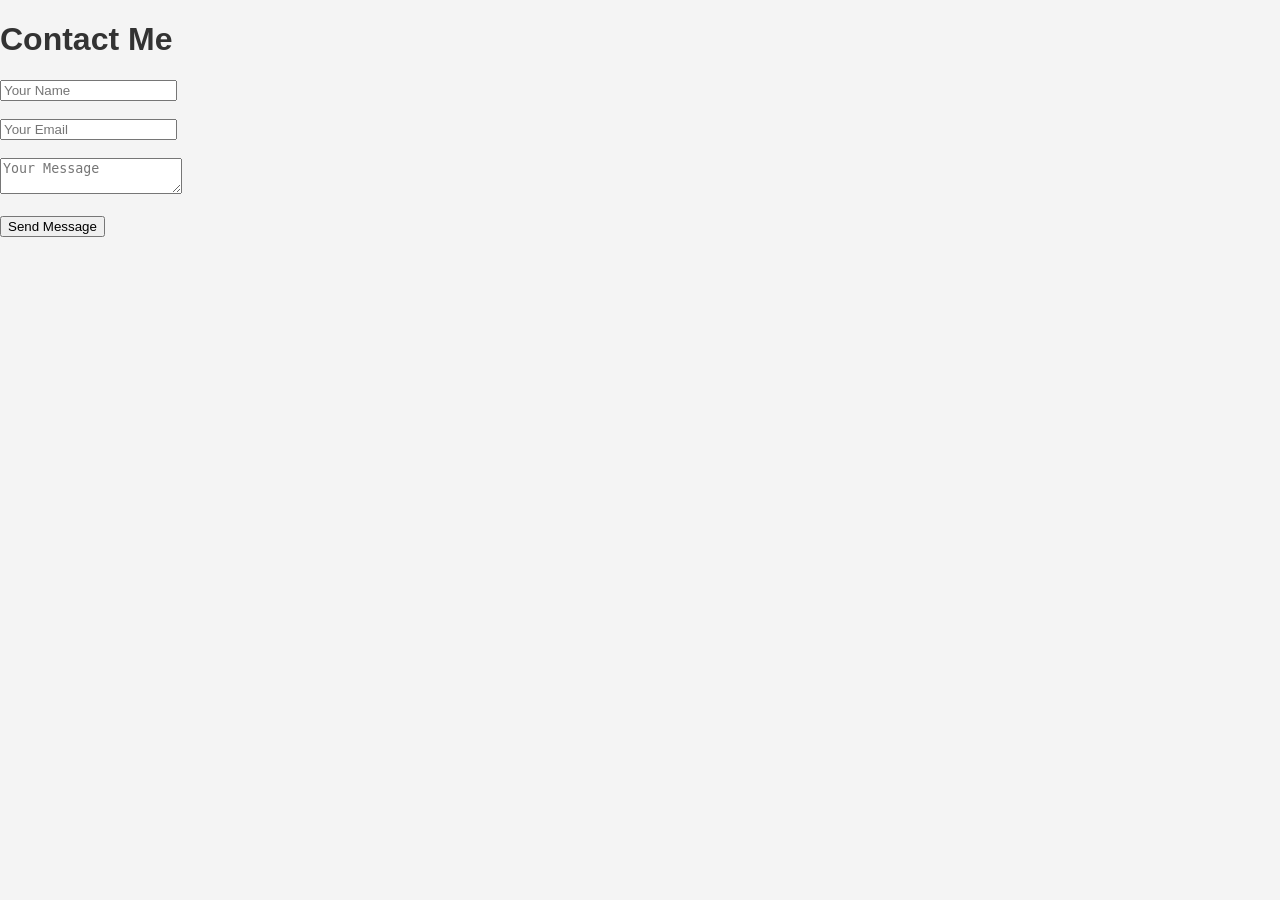
<file: contact.html>
<!DOCTYPE html>
<html lang="en">
<head>
    <meta charset="UTF-8">
    <title>Contact</title>
    <link rel="stylesheet" href="style.css">
</head>

<body>

<!DOCTYPE html>
<html>
<head>
<title>Contact</title>
<link rel="stylesheet" href="style.css">
</head>

<body>

<h1>Contact Me</h1>

<form>
<input type="text" placeholder="Your Name">
<br><br>

<input type="email" placeholder="Your Email">
<br><br>

<textarea placeholder="Your Message"></textarea>
<br><br>

<button type="submit">Send Message</button>

</form>

</body>
</html>
</file>
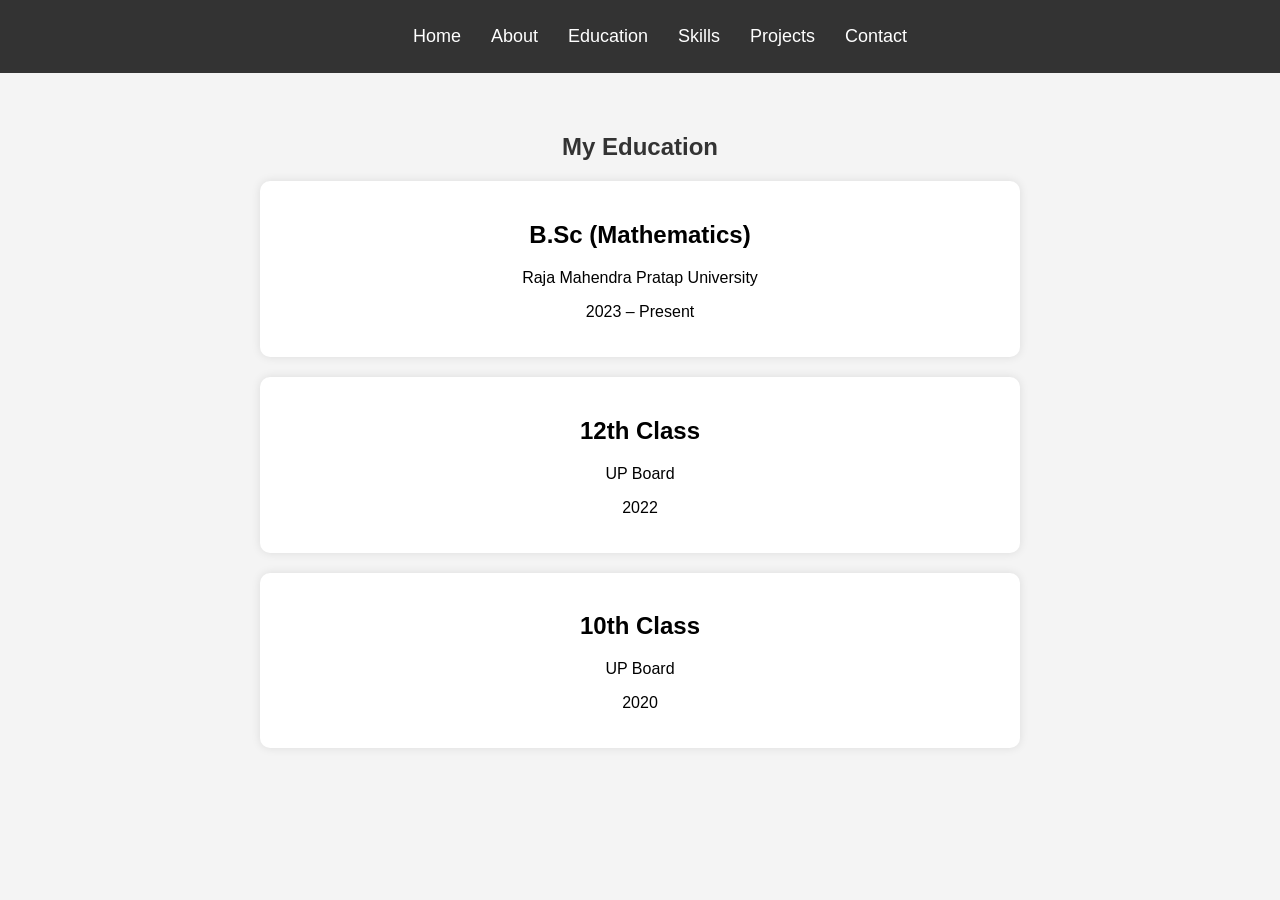
<file: education.html>
<!DOCTYPE html>
<html lang="en">
<head>
    <meta charset="UTF-8">
    <title>Education</title>
    <link rel="stylesheet" href="style.css">
</head>

<body>

<!-- Navigation Bar -->
<nav>
    <ul>
        <li><a href="index.html">Home</a></li>
        <li><a href="about.html">About</a></li>
        <li><a href="education.html">Education</a></li>
        <li><a href="skills.html">Skills</a></li>
        <li><a href="projects.html">Projects</a></li>
        <li><a href="contact.html">Contact</a></li>
    </ul>
</nav>

<!-- Education Section -->
<section class="education">

    <h1>My Education</h1>

    <div class="edu-box">
        <h2>B.Sc (Mathematics)</h2>
        <p>Raja Mahendra Pratap University</p>
        <p>2023 – Present</p>
    </div>

    <div class="edu-box">
        <h2>12th Class</h2>
        <p>UP Board</p>
        <p>2022</p>
    </div>

    <div class="edu-box">
        <h2>10th Class</h2>
        <p>UP Board</p>
        <p>2020</p>
    </div>

</section>

<!-- Footer -->
</file>
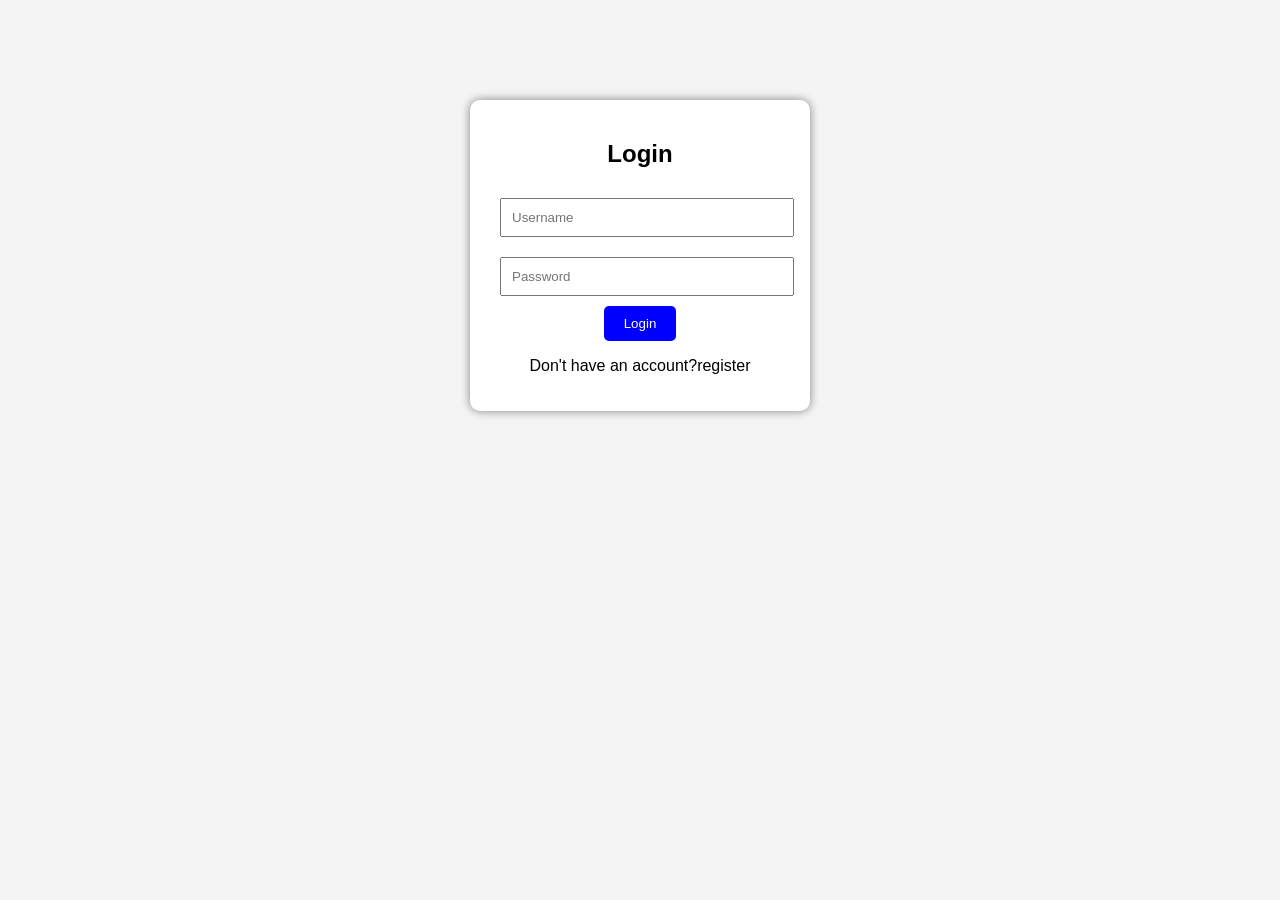
<file: login.html>
<!DOCTYPE html>
<html lang="en">
<head>
<meta charset="UTF-8">
<title>Login Page</title>

<style>
body{
    font-family: Arial;
    background:#f4f4f4;
    text-align:center;
}

.login-box{
    background:white;
    width:300px;
    margin:100px auto;
    padding:20px;
    border-radius:10px;
    box-shadow:0 0 10px gray;
}

input{
    width:90%;
    padding:10px;
    margin:10px;
}

button{
    padding:10px 20px;
    background:blue;
    color:white;
    border:none;
    border-radius:5px;
}
</style>

</head>

<body>

<div class="login-box">

<h2>Login</h2>

<form>

<input type="text" placeholder="Username" required>

<input type="password" placeholder="Password" required>

<br>

<button type="submit">Login</button>

</form>
<p>Don't have an account?<a
    herf="registration.html">register</a></p>
</div>

</body>
</html>
</file>
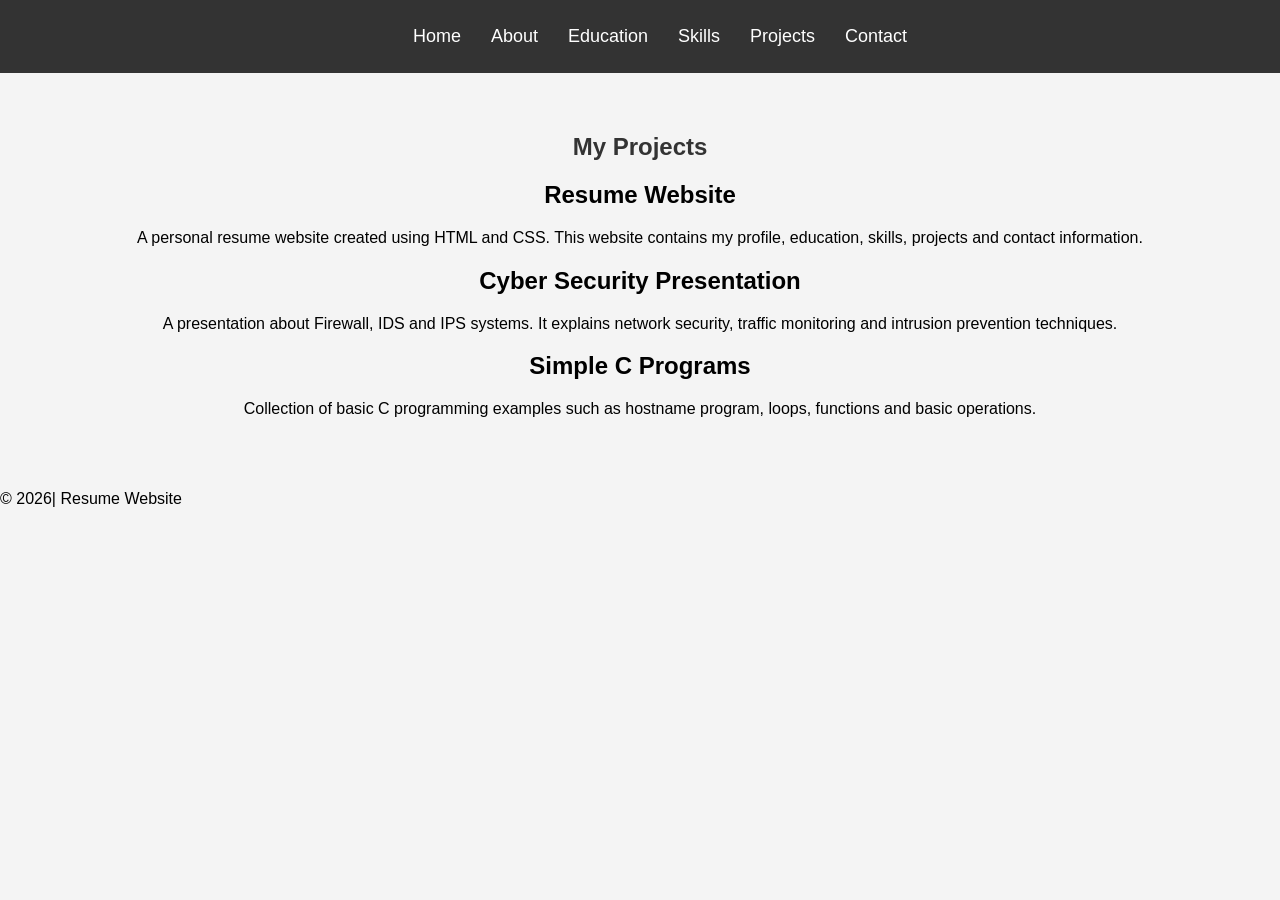
<file: projects.html>
<!DOCTYPE html>
<html lang="en">
<head>
    <meta charset="UTF-8">
    <title>Projects</title>
    <link rel="stylesheet" href="style.css">
</head>

<body>

<!-- Navigation Bar -->
<nav>
    <ul>
        <li><a href="index.html">Home</a></li>
        <li><a href="about.html">About</a></li>
        <li><a href="education.html">Education</a></li>
        <li><a href="skills.html">Skills</a></li>
        <li><a href="projects.html">Projects</a></li>
        <li><a href="contact.html">Contact</a></li>
    </ul>
</nav>

<!-- Projects Section -->
<section class="projects">

<h1>My Projects</h1>

<div class="project-box">
<h2>Resume Website</h2>
<p>
A personal resume website created using HTML and CSS. 
This website contains my profile, education, skills, 
projects and contact information.
</p>
</div>

<div class="project-box">
<h2>Cyber Security Presentation</h2>
<p>
A presentation about Firewall, IDS and IPS systems. 
It explains network security, traffic monitoring and 
intrusion prevention techniques.
</p>
</div>

<div class="project-box">
<h2>Simple C Programs</h2>
<p>
Collection of basic C programming examples such as 
hostname program, loops, functions and basic operations.
</p>
</div>

</section>

<!-- Footer -->
<footer>
<p>© 2026| Resume Website</p>
</footer>

</body>
</html>
</file>
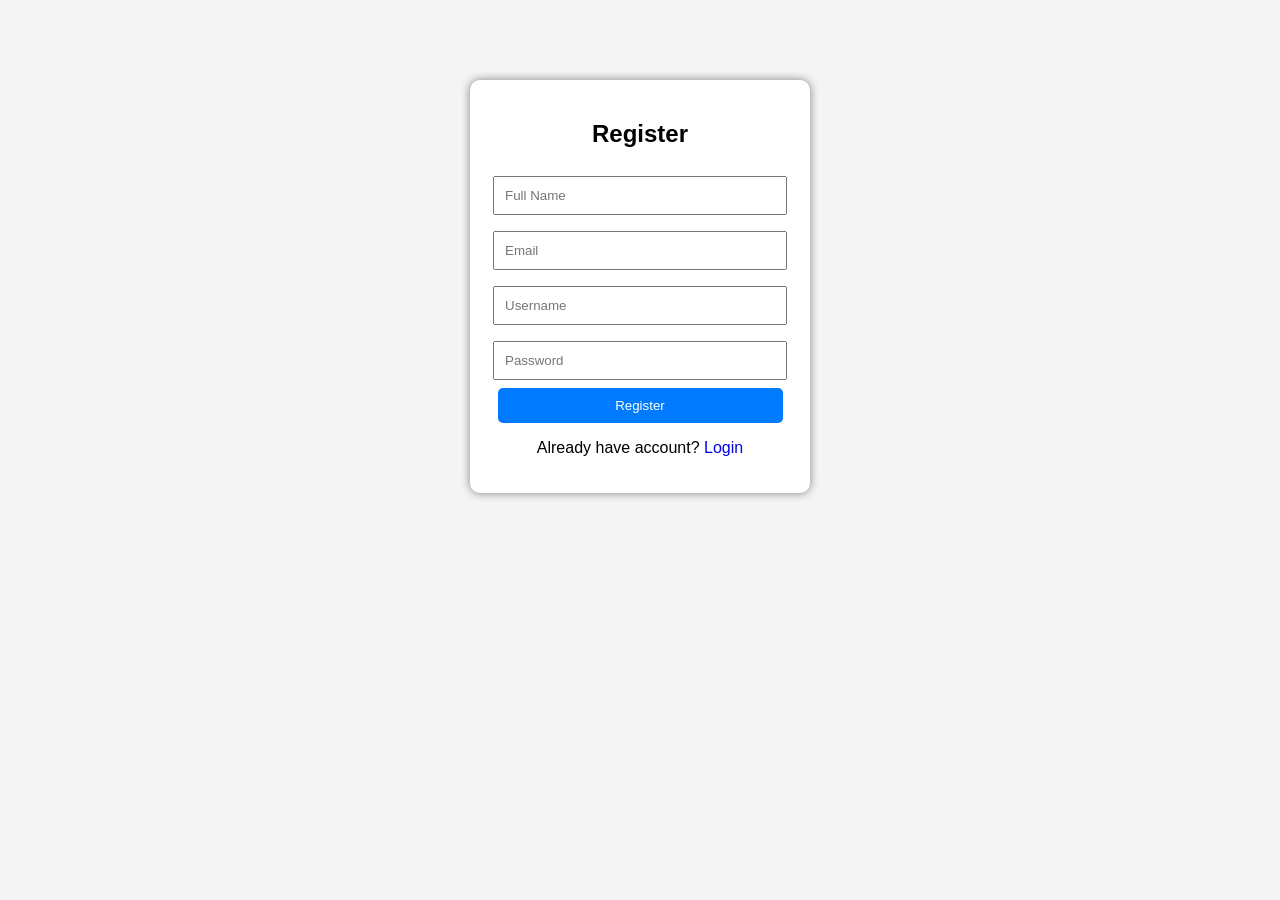
<file: registration.html>
<!DOCTYPE html>
<html lang="en">
<head>
<meta charset="UTF-8">
<title>Registration - Resume Website</title>

<style>
body{
    font-family: Arial;
    background: #f4f4f4;
    text-align:center;
}

.container{
    background:white;
    width:300px;
    margin:80px auto;
    padding:20px;
    border-radius:10px;
    box-shadow:0 0 10px gray;
}

input{
    width:90%;
    padding:10px;
    margin:8px 0;
}

button{
    width:95%;
    padding:10px;
    background:#007bff;
    color:white;
    border:none;
    border-radius:5px;
}

button:hover{
    background:#0056b3;
}

a{
    text-decoration:none;
}
</style>

</head>

<body>

<div class="container">

<h2>Register</h2>

<form>

<input type="text" placeholder="Full Name" required>

<input type="email" placeholder="Email" required>

<input type="text" placeholder="Username" required>

<input type="password" placeholder="Password" required>

<button type="submit">Register</button>

<p>Already have account? <a href="login.html">Login</a></p>

</form>

</div>

</body>
</html>
</file>
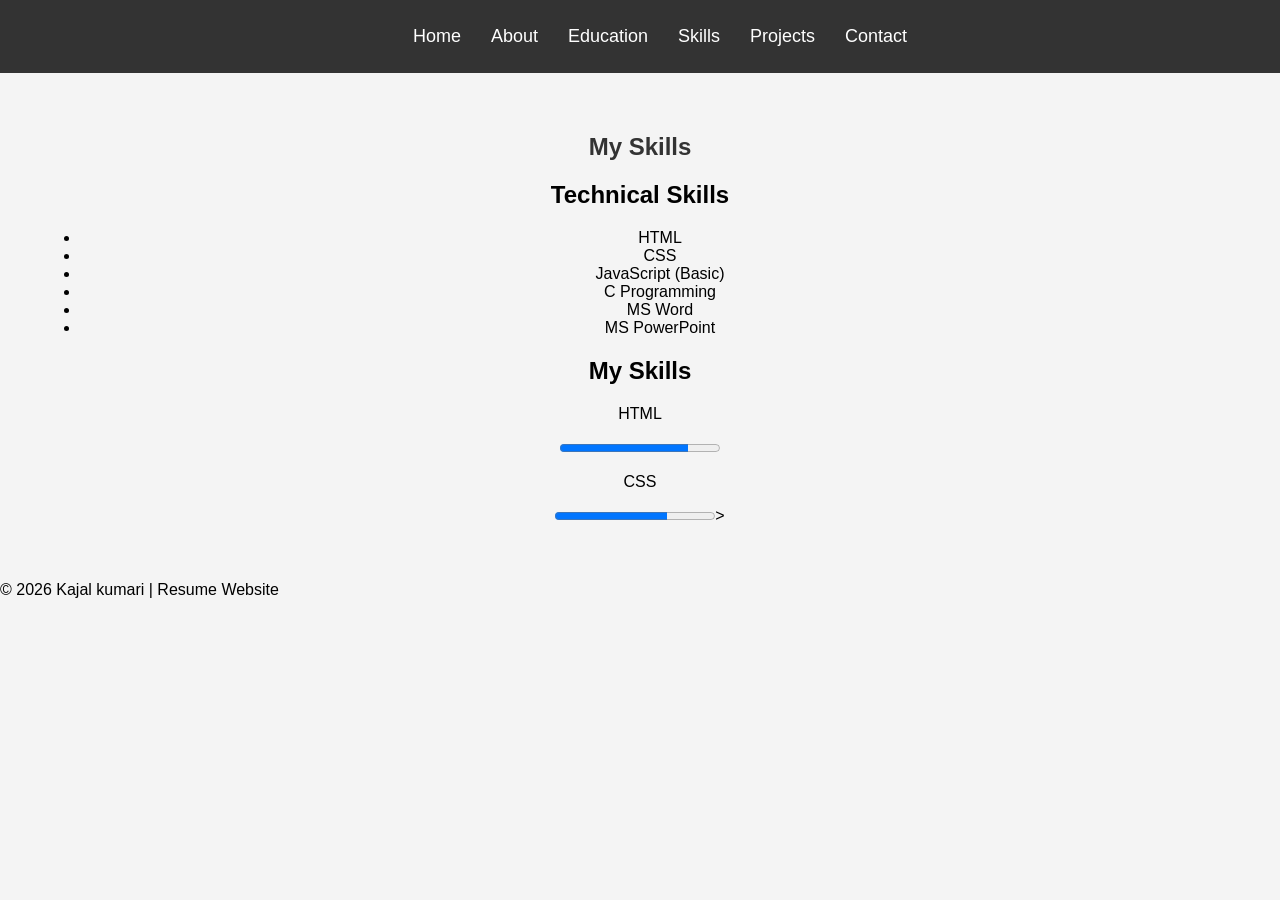
<file: skills.html>
<!DOCTYPE html>
<html lang="en">
<head>
    <meta charset="UTF-8">
    <title>Skills</title>
    <link rel="stylesheet" href="style.css">
</head>

<body>

<!-- Navigation Bar -->
<nav>
    <ul>
        <li><a href="index.html">Home</a></li>
        <li><a href="about.html">About</a></li>
        <li><a href="education.html">Education</a></li>
        <li><a href="skills.html">Skills</a></li>
        <li><a href="projects.html">Projects</a></li>
        <li><a href="contact.html">Contact</a></li>
    </ul>
</nav>

<!-- Skills Section -->
<section class="skills">

<h1>My Skills</h1>

<h2>Technical Skills</h2>
<ul>
<li>HTML</li>
<li>CSS</li>
<li>JavaScript (Basic)</li>
<li>C Programming</li>
<li>MS Word</li>
<li>MS PowerPoint</li>
</ul>

<h2>My Skills</h2>

<p>HTML</p>
<progress value="80" max="100"></progress>

<p>CSS</p>
<progress value="70" max="100"></progress>>
</ul>

</section>

<!-- Footer -->
<footer>
<p>© 2026 Kajal kumari | Resume Website</p>
</footer>
 
</body>
</html>
</file>
<file: style.css>
/* Body Style */
body{
    font-family: Arial, sans-serif;
    margin:0;
    padding:0;
    background-color:#f4f4f4;
}

/* Navigation Bar */
nav{
    background-color:#333;
    padding:10px;
}

nav ul{
    list-style:none;
    display:flex;
    justify-content:center;
}

nav ul li{
    margin:0 15px;
}

nav ul li a{
    color:white;
    text-decoration:none;
    font-size:18px;
}

nav ul li a:hover{
    color:yellow;
}

/* Section Design */
section{
    padding:40px;
    text-align:center;
}

/* Headings */
h1{
    color:#333;
}

/* Education Box */
.edu-box{
    background:white;
    margin:20px auto;
    padding:20px;
    width:60%;
    border-radius:10px;
    box-shadow:0 0 10px rgba(0,0,0,0.1);
}
</file>
